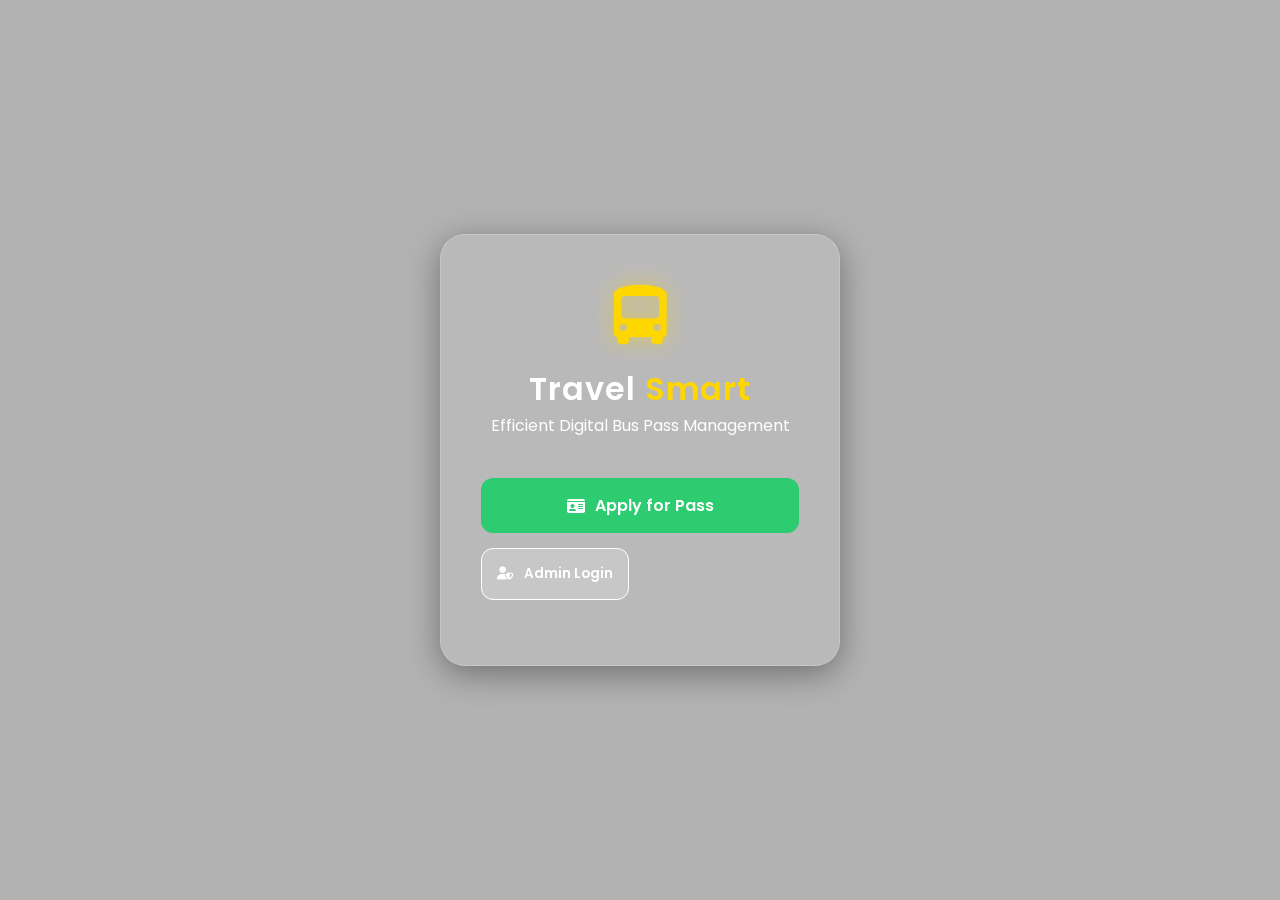
<file: index.html>
<!DOCTYPE html>
<html lang="en">
<head>
    <meta charset="UTF-8">
    <meta name="viewport" content="width=device-width, initial-scale=1.0">
    <title>Bus Pass Portal</title>
    <link rel="stylesheet" href="indexcss.css">
    <link rel="stylesheet" href="https://cdnjs.cloudflare.com/ajax/libs/font-awesome/6.4.0/css/all.min.css">
</head>
<body>

<div class="glass-container">
    <div class="logo-area">
        <i class="fas fa-bus-alt icon-main"></i>
    </div>
    <h1>Travel <span>Smart</span></h1>
    <p>Efficient Digital Bus Pass Management</p>

    <div class="btn-group">
        <a href="apply.html" class="btn apply"><i class="fas fa-id-card"></i> Apply for Pass</a>
        <button class="btn admin" onclick="openAdminModal()"><i class="fas fa-user-shield"></i> Admin Login</button>
    </div>
</div>

<div class="modal-overlay" id="adminModal">
    <div class="modal-content">
        <h3><i class="fas fa-lock"></i> Admin Access</h3>
        <div class="password-wrapper">
            <input type="password" id="adminPassword" placeholder="Enter Admin Password">
            <i class="fas fa-eye" id="togglePassword" onclick="togglePassVisibility()"></i>
        </div>
        <div class="modal-btns">
            <button class="login-btn" onclick="verifyAdmin()">Login</button>
            <button class="close-btn" onclick="closeAdminModal()">Cancel</button>
        </div>
    </div>
</div>

<script src="script.js"></script>
</body>
</html>
</file>
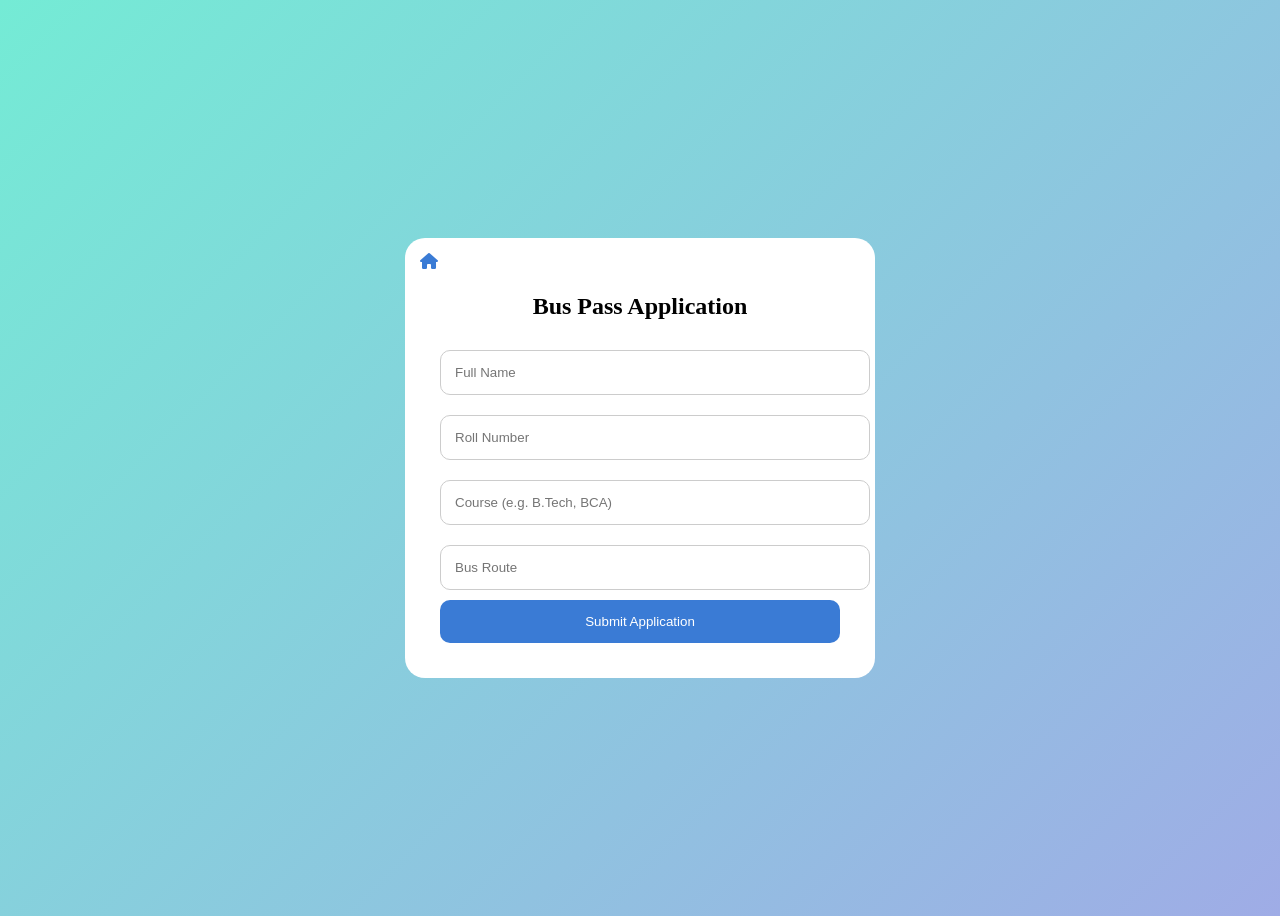
<file: apply.html>
<!DOCTYPE html>
<html lang="en">
<head>
    <meta charset="UTF-8">
    <title>Apply Bus Pass</title>
    <link rel="stylesheet" href="applycss.css">
    <link rel="stylesheet" href="https://cdnjs.cloudflare.com/ajax/libs/font-awesome/6.4.0/css/all.min.css">
</head>
<body>

<div class="container">
    <a href="index.html" class="home"><i class="fas fa-house"></i></a>
    <h2>Bus Pass Application</h2>

    <form id="passForm">
        <input type="text" id="name" placeholder="Full Name" required>
        <input type="text" id="roll" placeholder="Roll Number" required>
        <input type="text" id="course" placeholder="Course (e.g. B.Tech, BCA)" required>
        <input type="text" id="route" placeholder="Bus Route" required>
        <button type="submit">Submit Application</button>
    </form>
</div>

<div class="modal-overlay" id="successModal">
    <div class="modal-content">
        <i class="fas fa-check-circle" style="font-size: 50px; color: #10b981; margin-bottom: 15px;"></i>
        <h3>Application Received</h3>
        <p>Your details have been saved. Please contact the administrator to download your QR Pass.</p>
        <button class="close-btn" onclick="window.location.href='index.html'" style="background:#3a7bd5; color:white; padding:10px 20px; border:none; border-radius:8px; margin-top:15px; cursor:pointer;">Back to Home</button>
    </div>
</div>

<script src="script.js"></script>
</body>
</html>
</file>
<file: indexcss.css>
@import url('https://fonts.googleapis.com/css2?family=Poppins:wght@300;400;600&display=swap');

*{
    margin:0;
    padding:0;
    box-sizing:border-box;
    font-family: 'Poppins', sans-serif;
}

body{
    height:100vh;
    background: linear-gradient(rgba(0,0,0,0.3), rgba(0,0,0,0.3)), url('https://images.unsplash.com/photo-1544620347-c4fd4a3d5957?auto=format&fit=crop&q=80&w=2069') no-repeat center center/cover;
    display:flex;
    justify-content:center;
    align-items:center;
}

.glass-container{
    background: rgba(255, 255, 255, 0.1);
    backdrop-filter: blur(15px);
    -webkit-backdrop-filter: blur(15px);
    padding: 50px 40px;
    border-radius: 25px;
    border: 1px solid rgba(255,255,255,0.2);
    text-align:center;
    color:white;
    width:400px;
    box-shadow: 0 8px 32px 0 rgba(0, 0, 0, 0.37);
}

.icon-main{
    font-size:60px;
    margin-bottom:20px;
    color: #ffd700;
    filter: drop-shadow(0 0 10px rgba(255,215,0,0.5));
}

h1{ font-weight: 600; letter-spacing: 1px; }
h1 span{ color:#ffd700; }

.btn-group{ margin-top:40px; }

.btn{
    display:flex;
    align-items: center;
    justify-content: center;
    gap: 10px;
    padding:15px;
    margin:15px 0;
    border:none;
    border-radius:12px;
    font-weight:600;
    cursor:pointer;
    text-decoration:none;
    transition: 0.3s;
}

.apply{ background:#2ecc71; color:white; }
.admin{ background:rgba(255,255,255,0.2); color:white; border: 1px solid white; }
.btn:hover{ transform: translateY(-3px); box-shadow: 0 5px 15px rgba(0,0,0,0.2); }

/* Modal Styling */
.modal-overlay{
    display:none; position:fixed; top:0; left:0;
    width:100%; height:100%; background:rgba(0,0,0,0.8);
    justify-content:center; align-items:center; z-index: 1000;
}

.modal-content{
    background:white; padding:30px; border-radius:15px;
    width:320px; text-align:center; color: #333;
}

.password-wrapper{ position: relative; margin: 20px 0; }
.password-wrapper input{ width: 100%; padding: 12px; border-radius: 8px; border: 1px solid #ddd; }
.password-wrapper i{ position: absolute; right: 10px; top: 15px; cursor: pointer; color: #666; }

.modal-btns button{ width: 100%; padding: 10px; margin: 5px 0; border-radius: 8px; border: none; cursor: pointer; font-weight: 600; }
.login-btn{ background: #3a7bd5; color: white; }
.close-btn{ background: #eee; }
</file>
<file: applycss.css>
body{
    background: linear-gradient(135deg,#74ebd5,#9face6);
    height:100vh;
    display:flex;
    justify-content:center;
    align-items:center;
    font-family:Poppins;
}

.container{
    background:white;
    padding:35px;
    border-radius:20px;
    width:400px;
    position:relative;
}

.home{
    position:absolute;
    top:15px;
    left:15px;
    color:#3a7bd5;
}

h2{
    text-align:center;
    margin-bottom:20px;
}

input{
    width:100%;
    padding:14px;
    margin:10px 0;
    border-radius:10px;
    border:1px solid #ccc;
}

button{
    width:100%;
    padding:14px;
    background:#3a7bd5;
    color:white;
    border:none;
    border-radius:10px;
    cursor:pointer;
}

/* Modal */
.modal-overlay{
    display:none;
    position:fixed;
    top:0;left:0;
    width:100%;height:100%;
    background:rgba(0,0,0,0.7);
    justify-content:center;
    align-items:center;
}

.modal-content{
    background:white;
    padding:25px;
    border-radius:15px;
    width:300px;
    text-align:center;
}

#pass-card{
    border:2px dashed #3a7bd5;
    padding:15px;
    margin:15px 0;
}

.close{
    background:#ccc;
    margin-top:10px;
}
</file>
